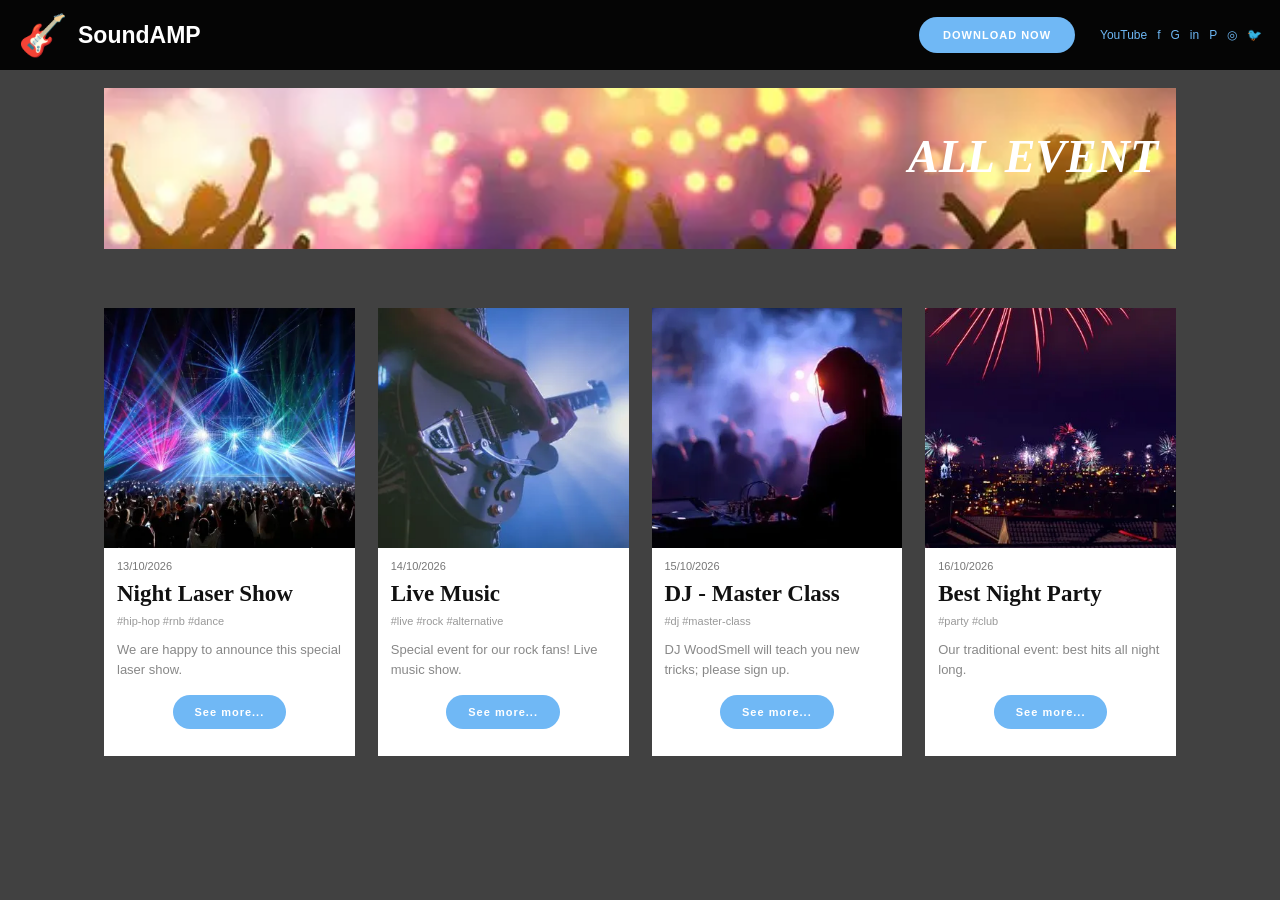
<file: Assignment design1_18-9-26/index.html>
<!DOCTYPE html>
<html lang="en">

<head>
    <meta charset="UTF-8">
    <meta name="viewport" content="width=device-width, initial-scale=1.0">

    <title>SoundAMP - All Events</title>

    <link rel="stylesheet" href="style.css">
</head>

<body>

    <!--   HEADER    -->

    <header class="header">

        <div class="logo">
            <span class="guitar">🎸</span>
            <span>SoundAMP</span>
        </div>

        <div class="menu">

            <button class="download-btn">
                DOWNLOAD NOW
            </button>

            <div class="social">
                YouTube &nbsp; f &nbsp; G &nbsp; in &nbsp; P &nbsp; ◎ &nbsp; 🐦
            </div>

        </div>

    </header>


    <!--  MAIN  -->

    <main class="container">


        <!-- BANNER -->

        <section class="banner">

            <img src="images/concert crowd banner.png" alt="Concert">

            <h1>ALL EVENT</h1>

        </section>



        <!-- EVENTS  -->

        <section class="events">


            <!-- EVENT 1 -->

            <div class="card">

                <img
                    src="images/laser light concert.webp" 
					alt="Night Laser Show"
                    class="event-image"
                >

                <div class="card-content">

                    <p class="date">
                        13/10/2026
                    </p>

                    <h2>
                        Night Laser Show
                    </h2>

                    <p class="tags">
                        #hip-hop #rnb #dance
                    </p>

                    <p class="description">
                        We are happy to announce this
                        special laser show.
                    </p>

                    <button class="more-btn">
                        See more...
                    </button>

                </div>

            </div>



            <!-- EVENT 2 -->

            <div class="card">

                <img
				    src="images/live music singer guitar.webp" 
					alt="Live Music"
                    class="event-image"
                >

                <div class="card-content">

                    <p class="date">
                        14/10/2026
                    </p>

                    <h2>
                        Live Music
                    </h2>

                    <p class="tags">
                        #live #rock #alternative
                    </p>

                    <p class="description">
                        Special event for our rock fans!
                        Live music show.
                    </p>

                    <button class="more-btn">
                        See more...
                    </button>

                </div>

            </div>



            <!-- EVENT 3 -->

            <div class="card">

                <img
                    src="images/DJ concert.webp" 
					alt="DJ Master Class"
                    class="event-image"
                >

                <div class="card-content">

                    <p class="date">
                        15/10/2026
                    </p>

                    <h2>
                        DJ - Master Class
                    </h2>

                    <p class="tags">
                        #dj #master-class
                    </p>

                    <p class="description">
                        DJ WoodSmell will teach you
                        new tricks; please sign up.
                    </p>

                    <button class="more-btn">
                        See more...
                    </button>

                </div>

            </div>



            <!-- EVENT 4 -->

            <div class="card">

                <img
                    src="images/night party city.webp"  
					alt="Best Night Party"
                    class="event-image"
                >

                <div class="card-content">

                    <p class="date">
                        16/10/2026
                    </p>

                    <h2>
                        Best Night Party
                    </h2>

                    <p class="tags">
                        #party #club
                    </p>

                    <p class="description">
                        Our traditional event: best hits
                        all night long.
                    </p>

                    <button class="more-btn">
                        See more...
                    </button>

                </div>

            </div>


        </section>

    </main>

</body>

</html>
</file>
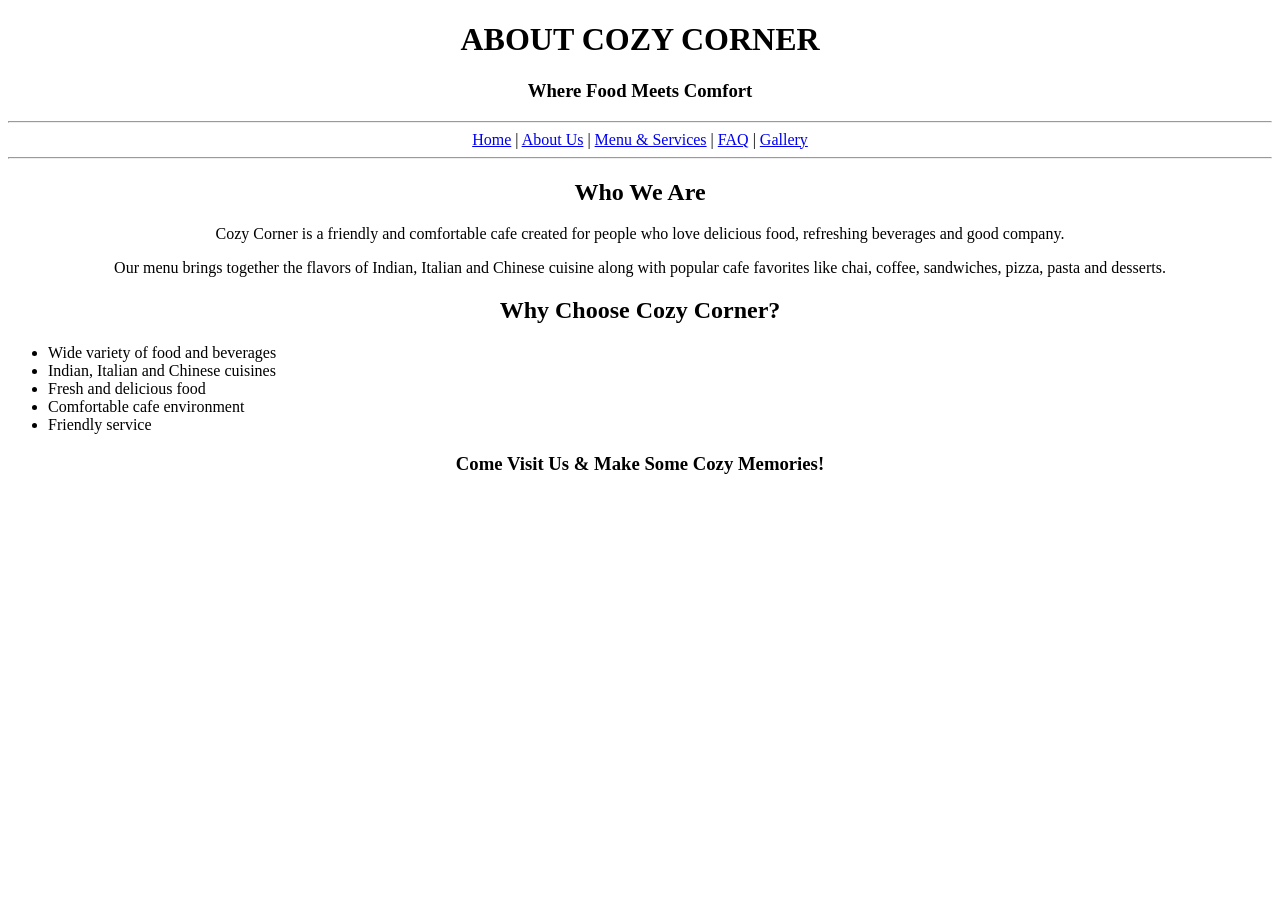
<file: Assignment 1/aboutus.html>
<!DOCTYPE html>
<html>
<head>
    <title>Cozy Corner - About Us</title>
</head>

<body>

    <h1 align="center">ABOUT COZY CORNER</h1>

    <h3 align="center">Where Food Meets Comfort</h3>

    <hr>

    <div align="center">
        <a href="Home.html">Home</a> |
        <a href="aboutus.html">About Us</a> |
        <a href="services.html">Menu & Services</a> |
        <a href="faq.html">FAQ</a> |
        <a href="gallery.html">Gallery</a>
    </div>

    <hr>

    <h2 align="center">Who We Are</h2>

    <p align="center">
        Cozy Corner is a friendly and comfortable cafe created for people
        who love delicious food, refreshing beverages and good company.
    </p>

    <p align="center">
        Our menu brings together the flavors of Indian, Italian and Chinese
        cuisine along with popular cafe favorites like chai, coffee,
        sandwiches, pizza, pasta and desserts.
    </p>


    <h2 align="center">Why Choose Cozy Corner?</h2>

    <ul>
        <li>Wide variety of food and beverages</li>
        <li>Indian, Italian and Chinese cuisines</li>
        <li>Fresh and delicious food</li>
        <li>Comfortable cafe environment</li>
        <li>Friendly service</li>
    </ul>

    <h3 align="center">Come Visit Us & Make Some Cozy Memories!</h3>

</body>
</html>
</file>
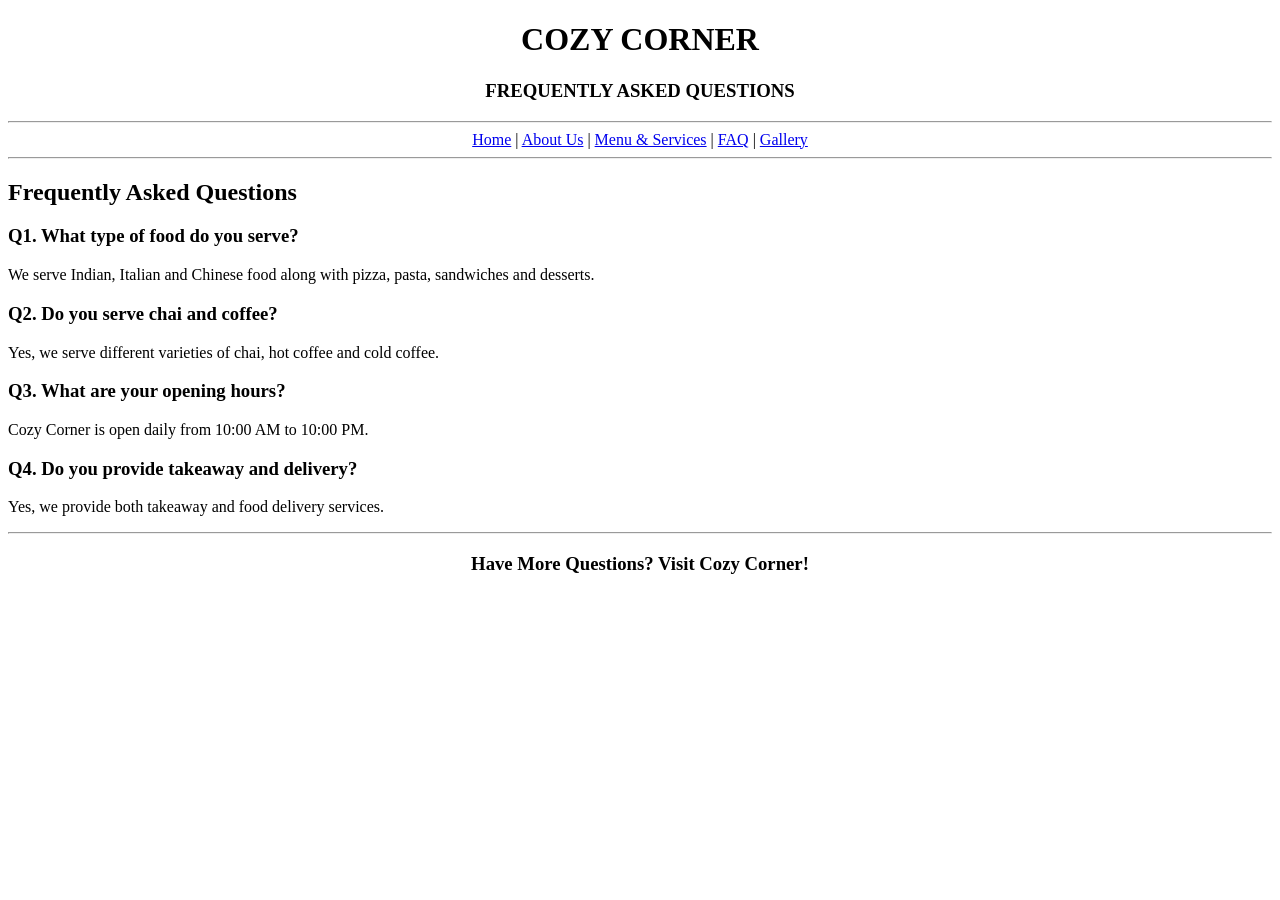
<file: Assignment 1/faq.html>
<!DOCTYPE html>
<html>
<head>
    <title>Cozy Corner - FAQ</title>
</head>

<body>

    <h1 align="center">COZY CORNER</h1>

    <h3 align="center">FREQUENTLY ASKED QUESTIONS</h3>

    <hr>

    <div align="center">
        <a href="Home.html">Home</a> |
        <a href="aboutus.html">About Us</a> |
        <a href="services.html">Menu & Services</a> |
        <a href="faq.html">FAQ</a> |
        <a href="gallery.html">Gallery</a>
    </div>

    <hr>

    <h2>Frequently Asked Questions</h2>

    <h3>Q1. What type of food do you serve?</h3>
    <p>
        We serve Indian, Italian and Chinese food along with
        pizza, pasta, sandwiches and desserts.
    </p>

    <h3>Q2. Do you serve chai and coffee?</h3>
    <p>
        Yes, we serve different varieties of chai, hot coffee
        and cold coffee.
    </p>

    <h3>Q3. What are your opening hours?</h3>
    <p>
        Cozy Corner is open daily from 10:00 AM to 10:00 PM.
    </p>

    <h3>Q4. Do you provide takeaway and delivery?</h3>
    <p>
        Yes, we provide both takeaway and food delivery services.
    </p>

    <hr>

    <h3 align="center">
        Have More Questions? Visit Cozy Corner!
    </h3>

</body>
</html>
</file>
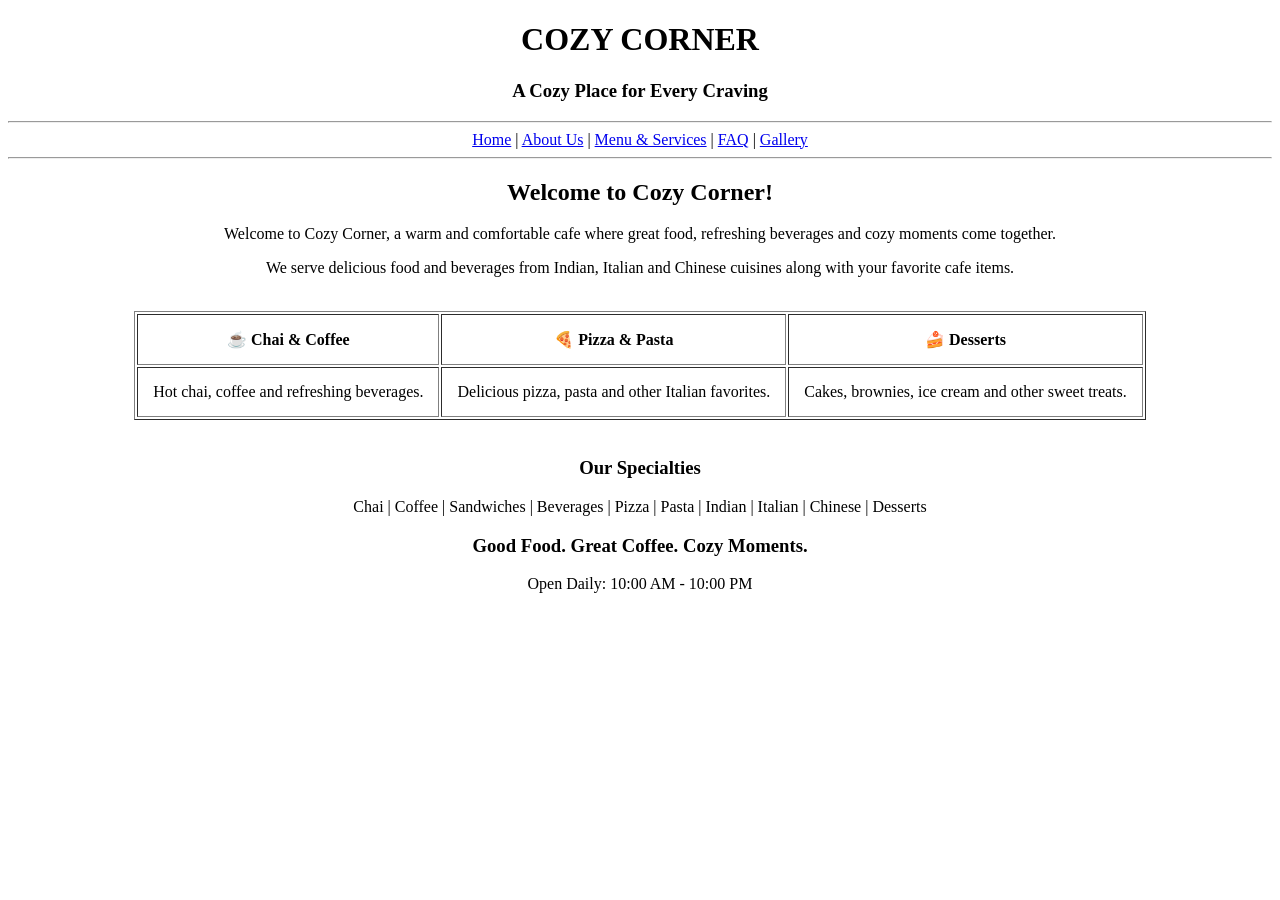
<file: Assignment 1/home.html>
<!DOCTYPE html>
<html>
<head>
    <title>Cozy Corner</title>
</head>

<body>

    <h1 align="center">COZY CORNER</h1>

    <h3 align="center">A Cozy Place for Every Craving</h3>

    <hr>

    <div align="center">
        <a href="Home.html">Home</a> |
        <a href="aboutus.html">About Us</a> |
        <a href="services.html">Menu & Services</a> |
        <a href="faq.html">FAQ</a> |
        <a href="gallery.html">Gallery</a>
    </div>

    <hr>

    <h2 align="center">Welcome to Cozy Corner!</h2>

    <p align="center">
        Welcome to Cozy Corner, a warm and comfortable cafe where great food,
        refreshing beverages and cozy moments come together.
    </p>

    <p align="center">
        We serve delicious food and beverages from Indian, Italian and
        Chinese cuisines along with your favorite cafe items.
    </p>

    <br>

    <table border="1" cellpadding="15" align="center">

        <tr>
            <th>☕ Chai & Coffee</th>
            <th>🍕 Pizza & Pasta</th>
            <th>🍰 Desserts</th>
        </tr>

        <tr>
            <td>
                Hot chai, coffee and refreshing beverages.
            </td>

            <td>
                Delicious pizza, pasta and other Italian favorites.
            </td>

            <td>
                Cakes, brownies, ice cream and other sweet treats.
            </td>
        </tr>

    </table>

    <br>

    <h3 align="center">Our Specialties</h3>

    <p align="center">
        Chai | Coffee | Sandwiches | Beverages | Pizza | Pasta |
        Indian | Italian | Chinese | Desserts
    </p>

    <h3 align="center">Good Food. Great Coffee. Cozy Moments.</h3>

    <p align="center">
        Open Daily: 10:00 AM - 10:00 PM
    </p>

</body>
</html>
</file>
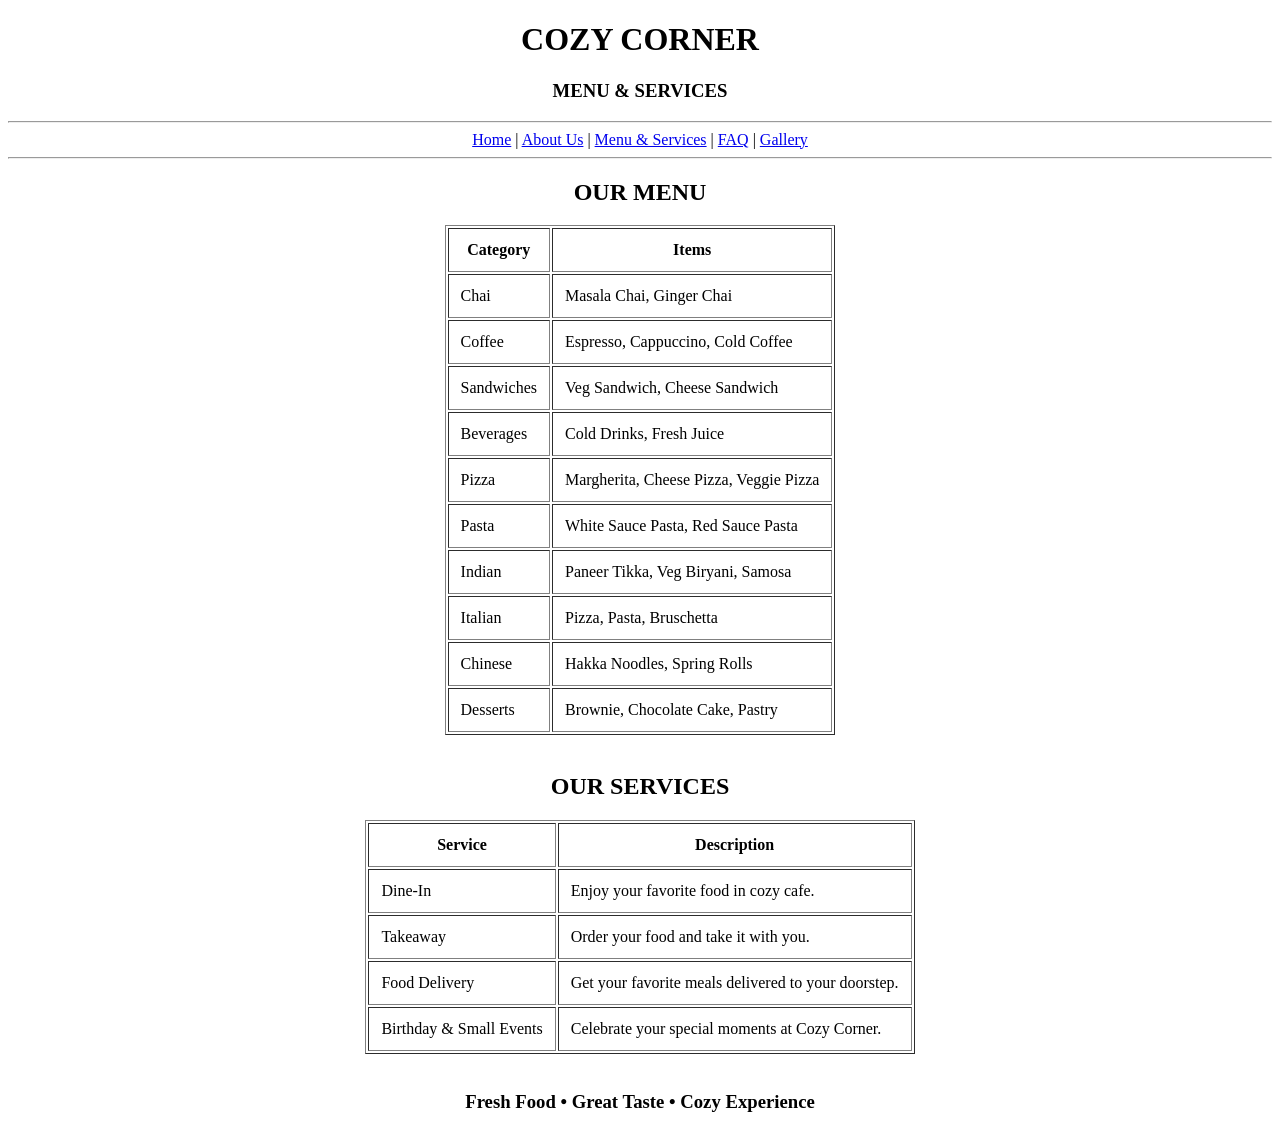
<file: Assignment 1/services.html>
<!DOCTYPE html>
<html>
<head>
    <title>Cozy Corner - Menu & Services</title>
</head>

<body>

    <h1 align="center">COZY CORNER</h1>

    <h3 align="center">MENU & SERVICES</h3>

    <hr>

    <div align="center">
        <a href="Home.html">Home</a> |
        <a href="aboutus.html">About Us</a> |
        <a href="services.html">Menu & Services</a> |
        <a href="faq.html">FAQ</a> |
        <a href="gallery.html">Gallery</a>
    </div>

    <hr>

    <h2 align="center">OUR MENU</h2>

    <table border="1" cellpadding="12" align="center">

        <tr>
            <th>Category</th>
            <th>Items</th>
        </tr>

        <tr>
            <td>Chai</td>
            <td>Masala Chai, Ginger Chai</td>
        </tr>

        <tr>
            <td>Coffee</td>
            <td>Espresso, Cappuccino, Cold Coffee</td>
        </tr>

        <tr>
            <td>Sandwiches</td>
            <td>Veg Sandwich, Cheese Sandwich</td>
        </tr>

        <tr>
            <td>Beverages</td>
            <td> Cold Drinks, Fresh Juice</td>
        </tr>

        <tr>
            <td>Pizza</td>
            <td>Margherita, Cheese Pizza, Veggie Pizza</td>
        </tr>

        <tr>
            <td>Pasta</td>
            <td>White Sauce Pasta, Red Sauce Pasta</td>
        </tr>

        <tr>
            <td>Indian</td>
            <td>Paneer Tikka, Veg Biryani, Samosa</td>
        </tr>

        <tr>
            <td>Italian</td>
            <td>Pizza, Pasta, Bruschetta</td>
        </tr>

        <tr>
            <td>Chinese</td>
            <td>Hakka Noodles, Spring Rolls</td>
        </tr>

        <tr>
            <td>Desserts</td>
            <td>Brownie, Chocolate Cake, Pastry</td>
        </tr>

    </table>

    <br>

    <h2 align="center">OUR SERVICES</h2>

    <table border="1" cellpadding="12" align="center">

        <tr>
            <th>Service</th>
            <th>Description</th>
        </tr>

        <tr>
            <td>Dine-In</td>
            <td>Enjoy your favorite food in cozy cafe.</td>
        </tr>

        <tr>
            <td>Takeaway</td>
            <td>Order your food and take it with you.</td>
        </tr>

        <tr>
            <td>Food Delivery</td>
            <td>Get your favorite meals delivered to your doorstep.</td>
        </tr>

        <tr>
            <td>Birthday & Small Events</td>
            <td>Celebrate your special moments at Cozy Corner.</td>
        </tr>

    </table>

    <br>

    <h3 align="center">Fresh Food • Great Taste • Cozy Experience</h3>

</body>
</html>
</file>
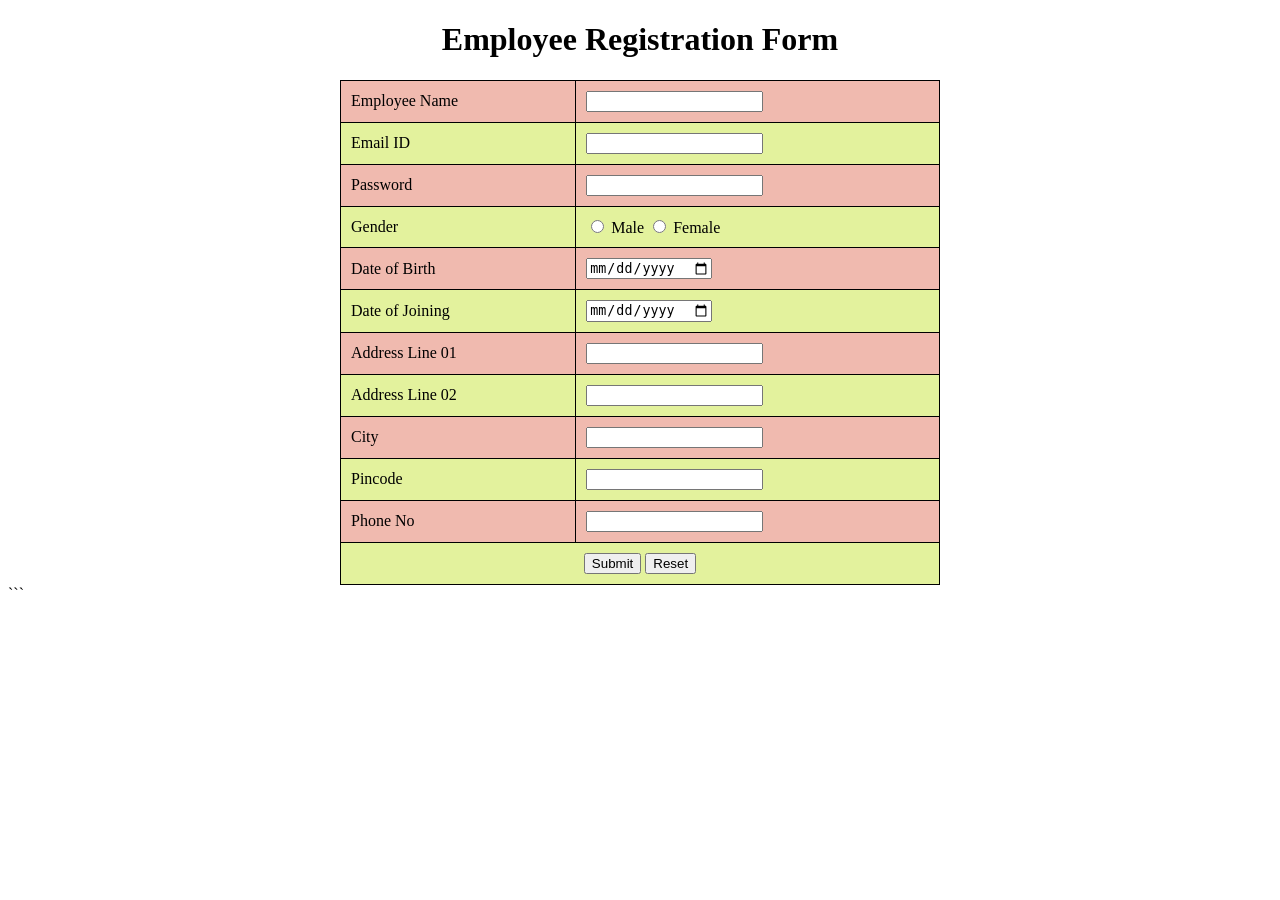
<file: Assignment 2/Employee.html>
<!DOCTYPE html>
<html>
<head>
    <title>Employee Registration Form</title>

    <style>
        table {
            width: 600px;
            margin: auto;
            border-collapse: collapse;
        }

        td {
            padding: 10px;
            border: 1px solid black;
        }

        tr:nth-child(odd) {
            background-color: #F0BAAF;
        }

        tr:nth-child(even) {
            background-color: #E3F29D;
        }
    </style>
</head>

<body>

    <h1 align="center">Employee Registration Form</h1>

    <form>

        <table>

            <tr>
                <td>Employee Name</td>
                <td>
                    <input type="text">
                </td>
            </tr>

            <tr>
                <td>Email ID</td>
                <td>
                    <input type="email">
                </td>
            </tr>

            <tr>
                <td>Password</td>
                <td>
                    <input type="password">
                </td>
            </tr>

            <tr>
                <td>Gender</td>
                <td>
                    <input type="radio" name="gender"> Male
                    <input type="radio" name="gender"> Female
                </td>
            </tr>

            <tr>
                <td>Date of Birth</td>
                <td>
                    <input type="date">
                </td>
            </tr>

            <tr>
                <td>Date of Joining</td>
                <td>
                    <input type="date">
                </td>
            </tr>

            <tr>
                <td>Address Line 01</td>
                <td>
                    <input type="text">
                </td>
            </tr>

            <tr>
                <td>Address Line 02</td>
                <td>
                    <input type="text">
                </td>
            </tr>

            <tr>
                <td>City</td>
                <td>
                    <input type="text">
                </td>
            </tr>

            <tr>
                <td>Pincode</td>
                <td>
                    <input type="number">
                </td>
            </tr>

            <tr>
                <td>Phone No</td>
                <td>
                    <input type="tel">
                </td>
            </tr>

            <tr>
                <td colspan="2" align="center">
                    <input type="submit" value="Submit">
                    <input type="reset" value="Reset">
                </td>
            </tr>

        </table>

    </form>

</body>
</html>
```
</file>
<file: Assignment design1_18-9-26/style.css>
* {
    margin: 0;
    padding: 0;
    box-sizing: border-box;
}

body {
    background-color: #414141;
    font-family: Arial, sans-serif;
}

/* HEADER */

.header {
    height: 70px;

    background-color: #050505;

    display: flex;

    align-items: center;

    justify-content: space-between;

    padding: 0 18px;
}



/* LOGO */

.logo {
    color: white;

    font-size: 23px;

    font-weight: bold;

    display: flex;

    align-items: center;
}


.guitar {
    font-size: 40px;

    margin-right: 10px;
}



/* MENU */

.menu {
    display: flex;

    align-items: center;

    gap: 25px;
}


.menu a {
    color: white;

    text-decoration: none;

    font-size: 13px;
}


.menu a:hover {
    color: #70b8f5;
}



/* DOWNLOAD BUTTON */

.download-btn {
    background-color: #70b8f5;

    color: white;

    border: none;

    padding: 12px 24px;

    border-radius: 25px;

    font-size: 11px;

    font-weight: bold;

    letter-spacing: 1px;

    cursor: pointer;
}



/* SOCIAL */

.social {
    color: #6db7f4;

    font-size: 12px;

    white-space: nowrap;
}



/*MAIN CONTAINER */

.container {
    width: 1072px;

    margin: 0 auto;
}



/* BANNER*/

.banner {
    width: 100%;

    height: 161px;

    margin-top: 18px;

    margin-bottom: 59px;

    position: relative;

    overflow: hidden;
}


.banner img {
    width: 100%;

    height: 100%;

    object-fit: cover;

    display: block;
}


.banner h1 {
    position: absolute;

    right: 18px;

    top: 42px;

    color: white;

    font-family: cursive;

    font-size: 46px;

    font-style: italic;

    font-weight: bold;
}



/*  EVENT SECTION */

.events {
    display: grid;

    grid-template-columns:
        repeat(4, 1fr);

    gap: 23px;
}



/*  CARD */

.card {
    background-color: white;

    min-height: 448px;
}


.event-image {
    width: 100%;

    height: 240px;

    object-fit: cover;

    display: block;
}



/* CARD CONTENT */

.card-content {
    padding: 12px 13px;
}



/* DATE */

.date {
    color: #777;

    font-size: 11px;

    margin-bottom: 9px;
}



/* TITLE */

.card h2 {
    color: #111;

    font-family: cursive;

    font-size: 23px;

    margin-bottom: 8px;
}



/* TAGS */

.tags {
    color: #999;

    font-size: 11px;

    margin-bottom: 13px;
}



/* DESCRIPTION */

.description {
    color: #888;

    font-size: 13px;

    line-height: 1.5;

    min-height: 40px;
}



/*SEE MORE BUTTON */

.more-btn {
    display: block;

    margin: 15px auto 0;

    background-color: #70b8f5;

    color: white;

    border: none;

    padding: 11px 22px;

    border-radius: 25px;

    font-size: 11px;

    font-weight: bold;

    letter-spacing: 1px;

    cursor: pointer;
}


.more-btn:hover {
    background-color: #4da5ed;
}
</file>
